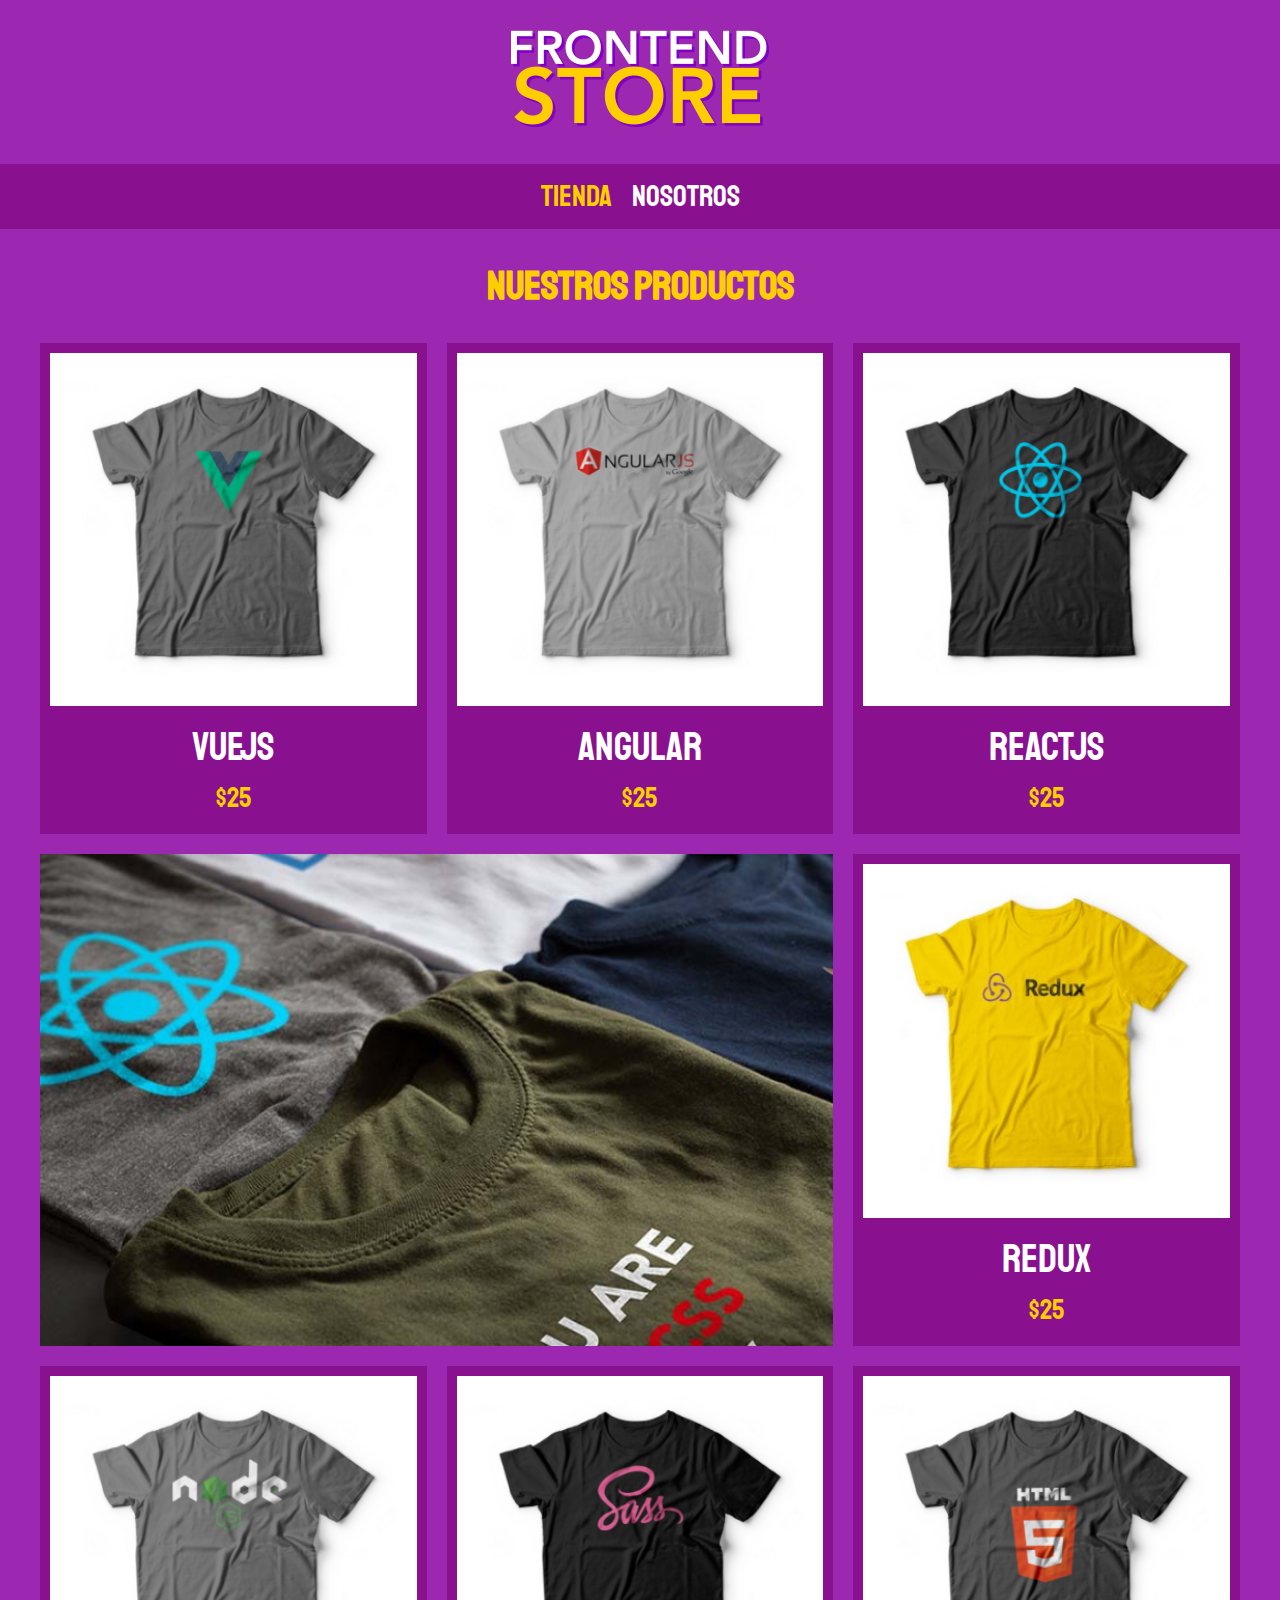
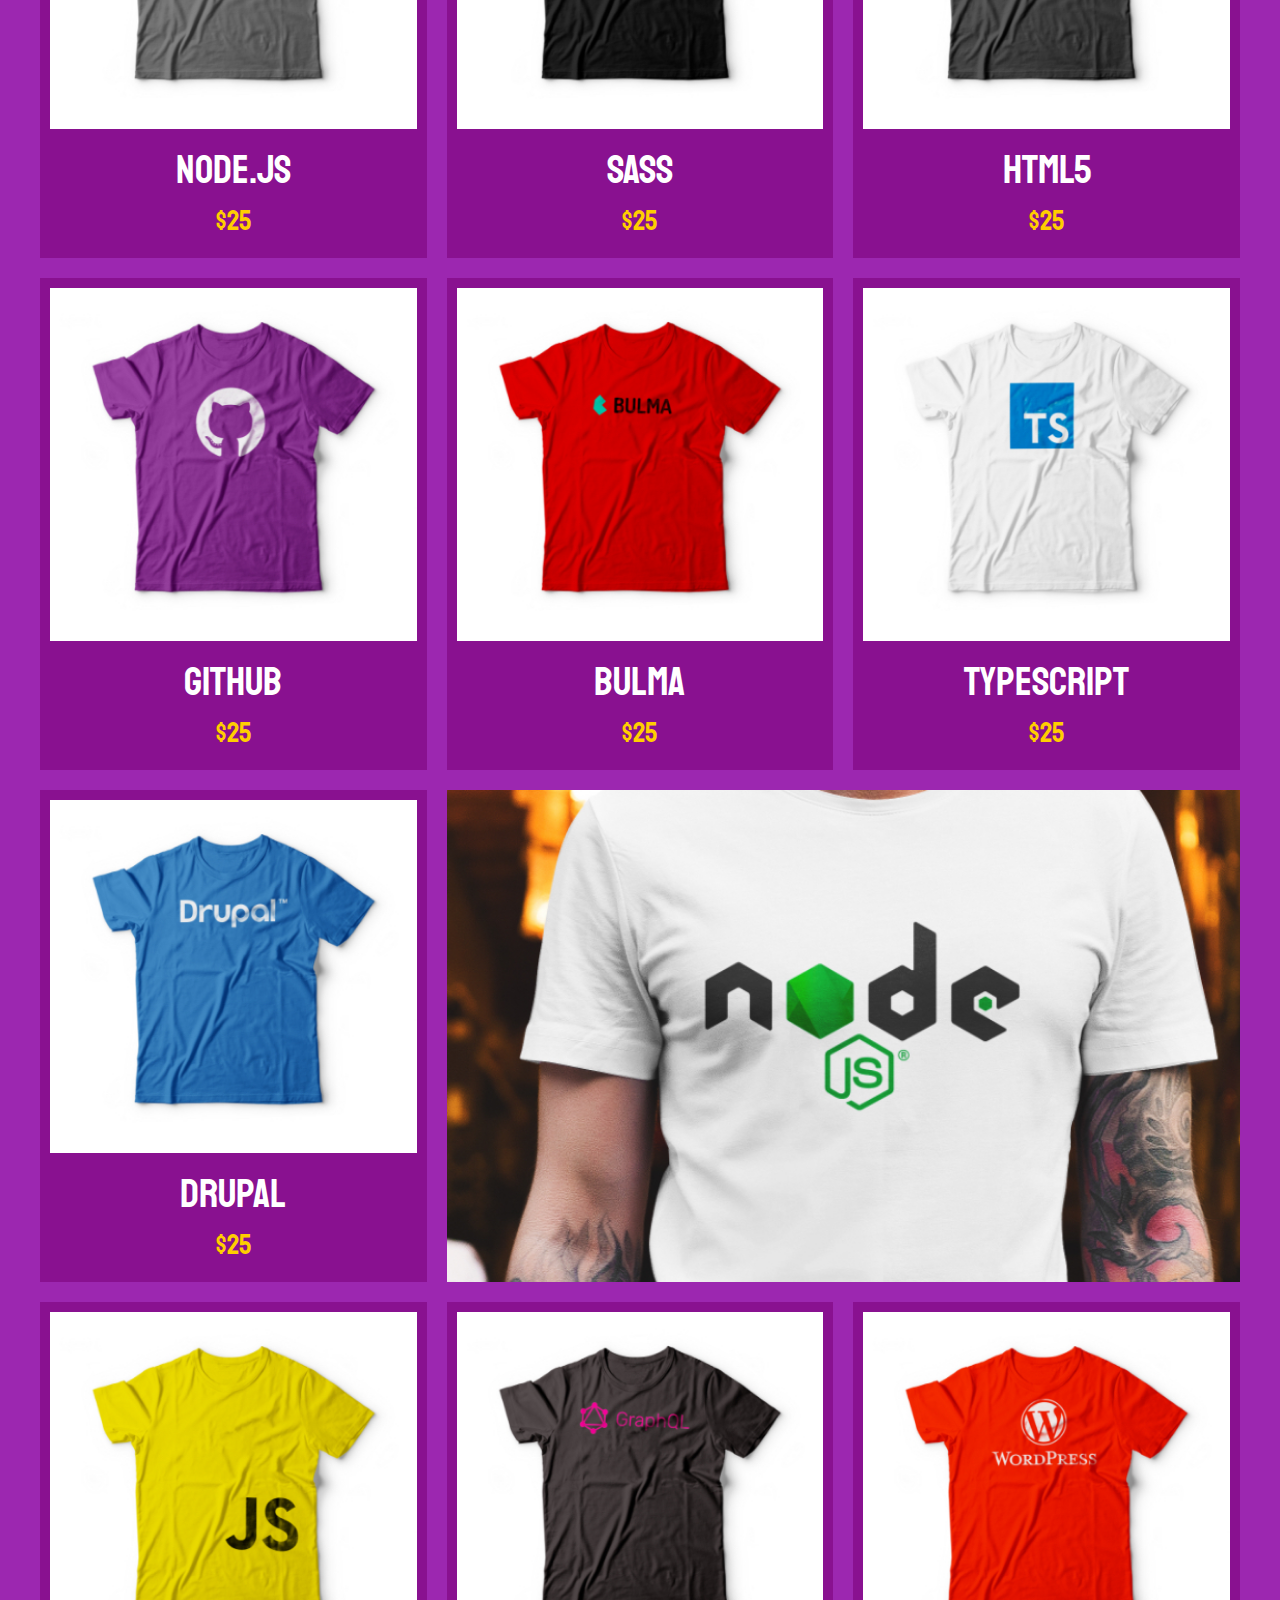
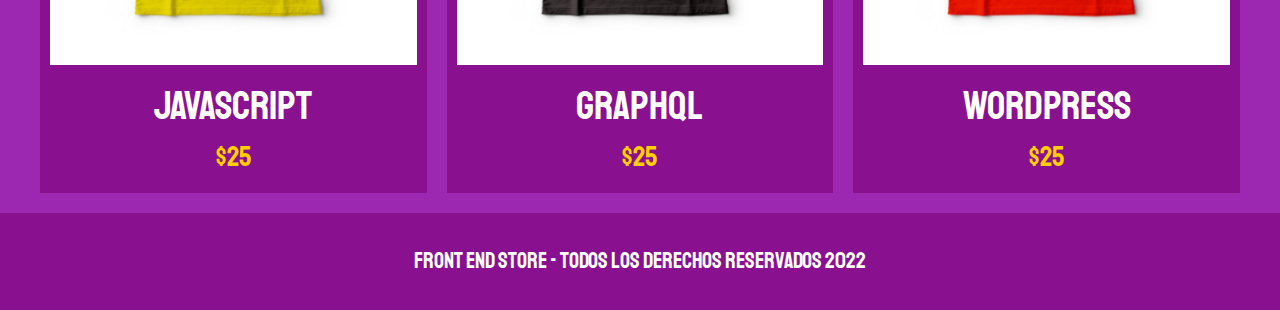
<file: index.html>
<!DOCTYPE html>
<html lang="en">

<head>
    <meta charset="UTF-8">
    <meta http-equiv="X-UA-Compatible" content="IE=edge">
    <meta name="viewport" content="width=device-width, initial-scale=1.0">
    <title>Fronted Store</title>
    <link rel="preload" href="css/normalize.css" as="style">
    <link rel="stylesheet" href="css/normalize.css">
    <link href="https://fonts.googleapis.com/css2?family=Staatliches&display=swap" rel="stylesheet">
    <link rel="stylesheet" href="css/style.css">

</head>

<body>
    <header class="header">
        <a href="index.html">
            <img class="header__logo" src="img/logo.png" alt="Logotipo">
        </a>
    </header>

    <nav class="navegacion">
        <a class="navegacion__enlace navegacion__enlace--activo" href="index.html">Tienda</a>
        <a class="navegacion__enlace" href="nosotros.html">Nosotros</a>
    </nav>

    <main class="contenedor">
        <h1>Nuestros Productos</h1>

        <div class="grid">
            <div class="producto">
                <a href="producto.html">
                    <img class="producto__imagen" src="img/1.jpg" alt="imagen camisa">
                    <div class="producto__informacion">
                        <p class="producto__nombre">VueJS</p>
                        <p class="producto__precio">$25</p>
                    </div>
                </a>
            </div> <!-- .producto -->
            <div class="producto">
                <a href="producto.html">
                    <img class="producto__imagen" src="img/2.jpg" alt="imagen camisa">
                    <div class="producto__informacion">
                        <p class="producto__nombre">Angular</p>
                        <p class="producto__precio">$25</p>
                    </div>
                </a>
            </div> <!-- .producto -->
            <div class="producto">
                <a href="producto.html">
                    <img class="producto__imagen" src="img/3.jpg" alt="imagen camisa">
                    <div class="producto__informacion">
                        <p class="producto__nombre">ReactJS</p>
                        <p class="producto__precio">$25</p>
                    </div>
                </a>
            </div> <!-- .producto -->
            <div class="producto">
                <a href="producto.html">
                    <img class="producto__imagen" src="img/4.jpg" alt="imagen camisa">
                    <div class="producto__informacion">
                        <p class="producto__nombre">Redux</p>
                        <p class="producto__precio">$25</p>
                    </div>
                </a>
            </div> <!-- .producto -->
            <div class="producto">
                <a href="producto.html">
                    <img class="producto__imagen" src="img/5.jpg" alt="imagen camisa">
                    <div class="producto__informacion">
                        <p class="producto__nombre">Node.JS</p>
                        <p class="producto__precio">$25</p>
                    </div>
                </a>
            </div> <!-- .producto -->
            <div class="producto">
                <a href="producto.html">
                    <img class="producto__imagen" src="img/6.jpg" alt="imagen camisa">
                    <div class="producto__informacion">
                        <p class="producto__nombre">Sass</p>
                        <p class="producto__precio">$25</p>
                    </div>
                </a>
            </div> <!-- .producto -->
            <div class="producto">
                <a href="producto.html">
                    <img class="producto__imagen" src="img/7.jpg" alt="imagen camisa">
                    <div class="producto__informacion">
                        <p class="producto__nombre">HTML5</p>
                        <p class="producto__precio">$25</p>
                    </div>
                </a>
            </div> <!-- .producto -->
            <div class="producto">
                <a href="producto.html">
                    <img class="producto__imagen" src="img/8.jpg" alt="imagen camisa">
                    <div class="producto__informacion">
                        <p class="producto__nombre">Github</p>
                        <p class="producto__precio">$25</p>
                    </div>
                </a>
            </div> <!-- .producto -->
            <div class="producto">
                <a href="producto.html">
                    <img class="producto__imagen" src="img/9.jpg" alt="imagen camisa">
                    <div class="producto__informacion">
                        <p class="producto__nombre">Bulma</p>
                        <p class="producto__precio">$25</p>
                    </div>
                </a>
            </div> <!-- .producto -->
            <div class="producto">
                <a href="producto.html">
                    <img class="producto__imagen" src="img/10.jpg" alt="imagen camisa">
                    <div class="producto__informacion">
                        <p class="producto__nombre">TypeScript</p>
                        <p class="producto__precio">$25</p>
                    </div>
                </a>
            </div> <!-- .producto -->
            <div class="producto">
                <a href="producto.html">
                    <img class="producto__imagen" src="img/11.jpg" alt="imagen camisa">
                    <div class="producto__informacion">
                        <p class="producto__nombre">Drupal</p>
                        <p class="producto__precio">$25</p>
                    </div>
                </a>
            </div> <!-- .producto -->
            <div class="producto">
                <a href="producto.html">
                    <img class="producto__imagen" src="img/12.jpg" alt="imagen camisa">
                    <div class="producto__informacion">
                        <p class="producto__nombre">JavaScript</p>
                        <p class="producto__precio">$25</p>
                    </div>
                </a>
            </div> <!-- .producto -->
            <div class="producto">
                <a href="producto.html">
                    <img class="producto__imagen" src="img/13.jpg" alt="imagen camisa">
                    <div class="producto__informacion">
                        <p class="producto__nombre">GraphQL</p>
                        <p class="producto__precio">$25</p>
                    </div>
                </a>
            </div> <!-- .producto -->
            <div class="producto">
                <a href="producto.html">
                    <img class="producto__imagen" src="img/14.jpg" alt="imagen camisa">
                    <div class="producto__informacion">
                        <p class="producto__nombre">WordPress</p>
                        <p class="producto__precio">$25</p>
                    </div>
                </a>
            </div> <!-- .producto -->
            <div class="grafico grafico--camisas">

            </div>
            <div class="grafico grafico--node"></div>
        </div>
    </main>

    <footer class="footer">
        <p class="footer__texto">
            Front End Store - Todos los derechos reservados 2022
        </p>
    </footer>
</body>

</html>
</file>
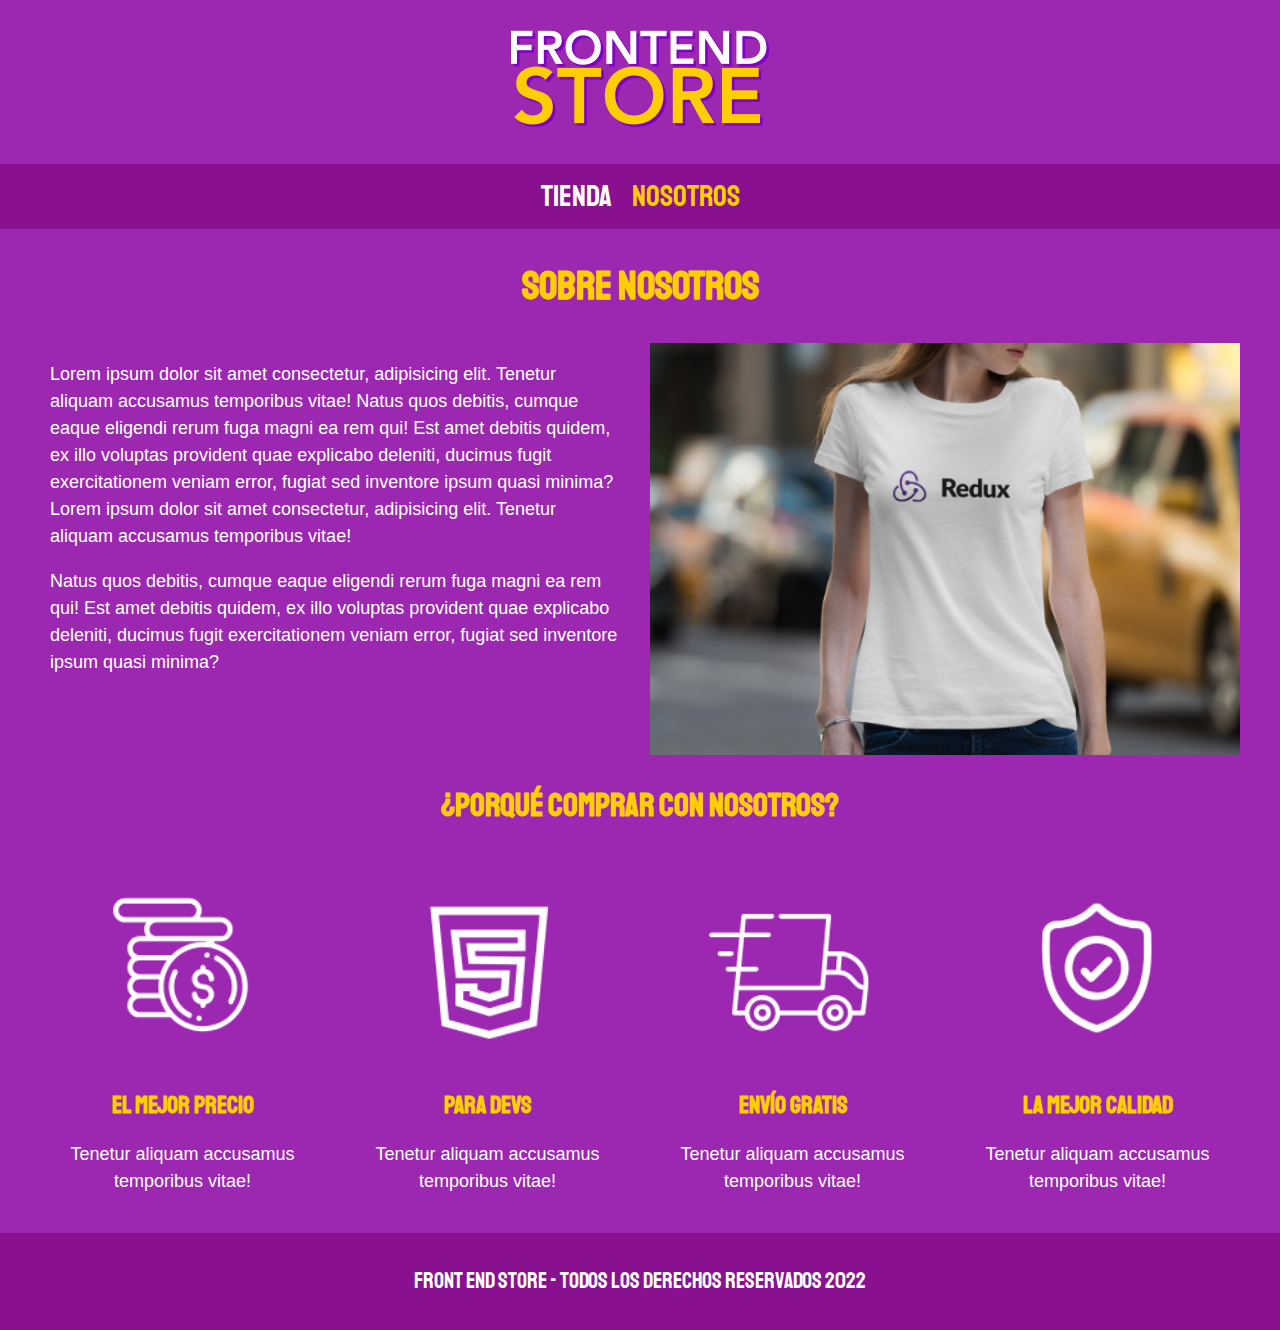
<file: nosotros.html>
<!DOCTYPE html>
<html lang="en">

<head>
    <meta charset="UTF-8">
    <meta http-equiv="X-UA-Compatible" content="IE=edge">
    <meta name="viewport" content="width=device-width, initial-scale=1.0">
    <title>Fronted Store</title>
    <link rel="preload" href="css/normalize.css" as="style">
    <link rel="stylesheet" href="css/normalize.css">
    <link href="https://fonts.googleapis.com/css2?family=Staatliches&display=swap" rel="stylesheet">
    <link rel="stylesheet" href="css/style.css">

</head>

<body>
    <header class="header">
        <a href="index.html">
            <img class="header__logo" src="img/logo.png" alt="Logotipo">
        </a>
    </header>

    <nav class="navegacion">
        <a class="navegacion__enlace" href="index.html">Tienda</a>
        <a class="navegacion__enlace navegacion__enlace--activo" href="nosotros.html">Nosotros</a>
    </nav>

    <main class="contenedor">
        <h1>Sobre Nosotros</h1>

        <div class="nosotros">
            <div class="nosotros__contenido">
                <p>
                    Lorem ipsum dolor sit amet consectetur, adipisicing elit. Tenetur aliquam accusamus temporibus
                    vitae! Natus quos debitis, cumque eaque eligendi rerum fuga magni ea rem qui! Est amet debitis
                    quidem, ex illo voluptas provident quae explicabo deleniti, ducimus fugit exercitationem veniam
                    error, fugiat sed inventore ipsum quasi minima?
                    Lorem ipsum dolor sit amet consectetur, adipisicing elit. Tenetur aliquam accusamus temporibus
                    vitae!
                </p>
                <p>
                    Natus quos debitis, cumque eaque eligendi rerum fuga magni ea rem qui! Est amet debitis
                    quidem, ex illo voluptas provident quae explicabo deleniti, ducimus fugit exercitationem veniam
                    error, fugiat sed inventore ipsum quasi minima?
                </p>
            </div>
            <img class="nosotros__imagen" src="img/nosotros.jpg" alt="imagen nosotros">
        </div>
    </main>

    <section class="contenedor comprar">
        <h2 class="comprar__titulo">¿Porqué comprar con nosotros?</h2>
        <div class="bloques">
            <div class="bloque">
                <img class="bloque__imagen" src="img/icono_1.png" alt="porque comprar">
                <h3 class="bloque__titulo">El mejor precio</h3>
                <p>Tenetur aliquam accusamus temporibus
                    vitae!</p>
            </div> <!--.bloque-->
            <div class="bloque">
                <img class="bloque__imagen" src="img/icono_2.png" alt="porque comprar">
                <h3 class="bloque__titulo">Para Devs</h3>
                <p>Tenetur aliquam accusamus temporibus
                    vitae!</p>
            </div> <!--.bloque-->
            <div class="bloque">
                <img class="bloque__imagen" src="img/icono_3.png" alt="porque comprar">
                <h3 class="bloque__titulo">Envío Gratis</h3>
                <p>Tenetur aliquam accusamus temporibus
                    vitae!</p>
            </div> <!--.bloque-->
            <div class="bloque">
                <img class="bloque__imagen" src="img/icono_4.png" alt="porque comprar">
                <h3 class="bloque__titulo">La mejor calidad</h3>
                <p>Tenetur aliquam accusamus temporibus
                    vitae!</p>
            </div> <!--.bloque-->
        </div>

    </section>

    <footer class="footer">
        <p class="footer__texto">
            Front End Store - Todos los derechos reservados 2022
        </p>
    </footer>
</body>

</html>
</file>
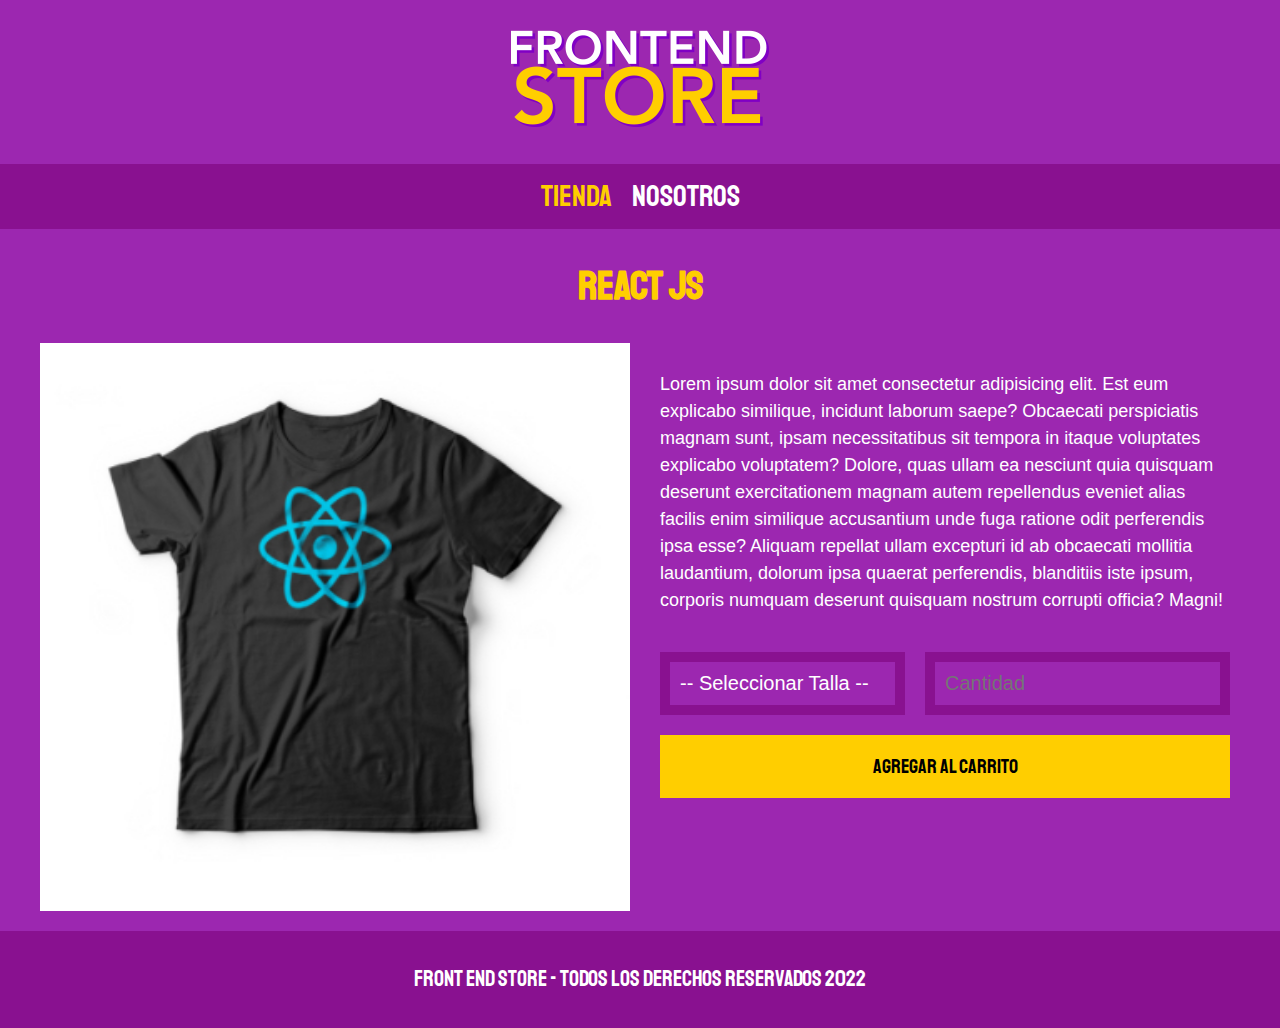
<file: producto.html>
<!DOCTYPE html>
<html lang="en">

<head>
    <meta charset="UTF-8">
    <meta http-equiv="X-UA-Compatible" content="IE=edge">
    <meta name="viewport" content="width=device-width, initial-scale=1.0">
    <title>Fronted Store</title>
    <link rel="preload" href="css/normalize.css" as="style">
    <link rel="stylesheet" href="css/normalize.css">
    <link href="https://fonts.googleapis.com/css2?family=Staatliches&display=swap" rel="stylesheet">
    <link rel="stylesheet" href="css/style.css">

</head>

<body>
    <header class="header">
        <a href="index.html">
            <img class="header__logo" src="img/logo.png" alt="Logotipo">
        </a>
    </header>

    <nav class="navegacion">
        <a class="navegacion__enlace navegacion__enlace--activo" href="index.html">Tienda</a>
        <a class="navegacion__enlace" href="nosotros.html">Nosotros</a>
    </nav>

    <main class="contenedor">
        <h1>React JS</h1>

        <div class="camisa">
            <img class="camisa__imagen" src="img/3.jpg" alt="imagen del producto">
            <div class="camisa__contenido">
                <p class="camisa__texto">
                    Lorem ipsum dolor sit amet consectetur adipisicing elit. Est eum explicabo similique, incidunt
                    laborum saepe? Obcaecati perspiciatis magnam sunt, ipsam necessitatibus sit tempora in itaque
                    voluptates explicabo voluptatem? Dolore, quas ullam ea nesciunt quia quisquam deserunt
                    exercitationem magnam autem repellendus eveniet alias facilis enim similique accusantium unde fuga
                    ratione odit perferendis ipsa esse? Aliquam repellat ullam excepturi id ab obcaecati mollitia
                    laudantium, dolorum ipsa quaerat perferendis, blanditiis iste ipsum, corporis numquam deserunt
                    quisquam nostrum corrupti officia? Magni!
                </p>

                <form class="formulario">
                    <select class="formulario__campo">
                        <option disabled selected>-- Seleccionar Talla --</option>
                        <option>Chica</option>
                        <option>Mediana</option>
                        <option>Grande</option>
                    </select>
                    <input class="formulario__campo" type="number" placeholder="Cantidad" min="1">
                    <input class="formulario__submit" type="submit" value="Agregar al carrito">
                </form>
            </div>
        </div>
    </main>

    <footer class="footer">
        <p class="footer__texto">
            Front End Store - Todos los derechos reservados 2022
        </p>
    </footer>
</body>

</html>
</file>
<file: css/style.css>
:root {
    --primario: #9c27b0;
    --primarioOscuro: #891190;
    --secundario: #ffce00;
    --secundarioOscuro: rgb(233, 287, 2);
    --blanco: #fff;
    --negro: #000;

    --fuentePrincipal: 'Staatliches', cursive;
}

html {
    box-sizing: border-box;
    font-size: 62.5%;
}

*,
*:before,
*:after {
    box-sizing: inherit;
}

body {
    background-color: var(--primario);
    font-size: 1.6rem;
    line-height: 1.5;
}

p {
    font-size: 1.8rem;
    font-family: Arial, Helvetica, sans-serif;
    color: var(--blanco);
}

a {
    text-decoration: none;
}

img {
    width: 100%;
}

.contenedor {
    max-width: 120rem;
    margin: 0 auto;
}

h1,
h2,
h3 {
    text-align: center;
    color: var(--secundario);
    font-family: var(--fuentePrincipal);
}

h1 {
    font-size: 4rem;
}

h2 {
    font-size: 3.2rem;
}

h3 {
    font-size: 2.4rem;
}


/* HEADER */
.header {
    display: flex;
    justify-content: center;
}

/* FOOTER*/

.footer {
    background-color: var(--primarioOscuro);
    padding: 1rem 0;
    margin-top: 2rem;
}

.footer__texto {
    font-family: var(--fuentePrincipal);
    text-align: center;
    font-size: 2.2rem;
}

.header__logo {
    margin: 3rem 0;
}

/* NAVEGACION */
.navegacion {
    background-color: var(--primarioOscuro);
    padding: 1rem 0;
    display: flex;
    justify-content: center;
    column-gap: 2rem;
}

.navegacion__enlace {
    font-family: var(--fuentePrincipal);
    color: var(--blanco);
    font-size: 3rem;
}

.navegacion__enlace--activo,
.navegacion__enlace:hover {
    color: var(--secundario);
}

/* GRID*/

.grid {
    display: grid;
    grid-template-columns: repeat(2, 1fr);
    gap: 2rem;
}

@media (min-width: 768px) {
    .grid {
        grid-template-columns: repeat(3, 1fr);
    }
}

/* Producto*/
.producto {
    background-color: var(--primarioOscuro);
    padding: 1rem;
}



.producto__nombre {
    font-size: 4rem;
}

.producto__precio {
    font-size: 2.8rem;
    color: var(--secundario);
}

.producto__nombre,
.producto__precio {
    font-family: var(--fuentePrincipal);
    margin: 1rem 0;
    text-align: center;
    line-height: 1.2;
}

/*GRAFICOS*/
.grafico {
    min-height: 30rem;
    background-repeat: no-repeat;
    background-size: cover;
}

.grafico--camisas {
    grid-row: 2/3;
    grid-column: 1/3;
    background-image: url(../img/grafico1.jpg);
}

.grafico--node{
    background-image: url(../img/grafico2.jpg);
    grid-column: 1/3;
    grid-row: 8/9;
}

@media (min-width: 768px) {

    .grafico--node {
        grid-row: 5/6;
        grid-column: 2/4;
    }
}

/*NOSOTROS*/

.nosotros{
    display: grid;
    grid-template-rows: repeat(2, auto);
}

@media (min-width: 768px) {
    .nosotros{
        grid-template-columns: repeat(2, 1fr);
        column-gap: 2rem;
    }   
}

.nosotros__contenido{
    padding: 0 1rem;
}

.nosotros__imagen{
    grid-row: 1/2;
}

@media (min-width: 768px) {
    .nosotros__imagen{
        grid-column: 2/3;
    }
}

/*BLOQUES*/
.bloques{
    display: grid;
    grid-template-columns: repeat(2, 1fr);
    gap: 2rem;
}

@media (min-width: 768px) {
    .bloques{
        grid-template-columns: repeat(4, 1fr);

    }
}

.bloque{
    text-align: center;
}

.bloque__titulo{
    margin: 0;
}


/*PAGINA DEL PRODUCTO*/
@media (min-width: 768px) {
    .camisa{
        display: grid;
        grid-template-columns: repeat(2,1fr);
        column-gap: 2rem;
    }
}

.camisa__texto{
    padding: 1rem;
}

.formulario{
    display: grid;
    grid-template-columns: repeat(2, 1fr);
    gap: 2rem;
    padding: 1rem;
}

.formulario__campo{
    border-width: 1rem;
    border-style: solid;
    border-color: var(--primarioOscuro);

    border:1rem solid var(--primarioOscuro);
    background-color: transparent;
    color: var(--blanco);
    font-size: 2rem;
    font-family: Arial, Helvetica, sans-serif;
    padding: 1rem;
    appearance: none;
}

.formulario__submit{
    background-color: var(--secundario);
    border: none;
    font-size: 2rem;
    font-family: var(--fuentePrincipal);
    padding: 2rem;
    transition: background-color .5s ease;
    grid-column: 1/3;
}

.formulario__submit:hover{
    cursor: pointer;
    background-color: var(--secundarioOscuro);
}
</file>
